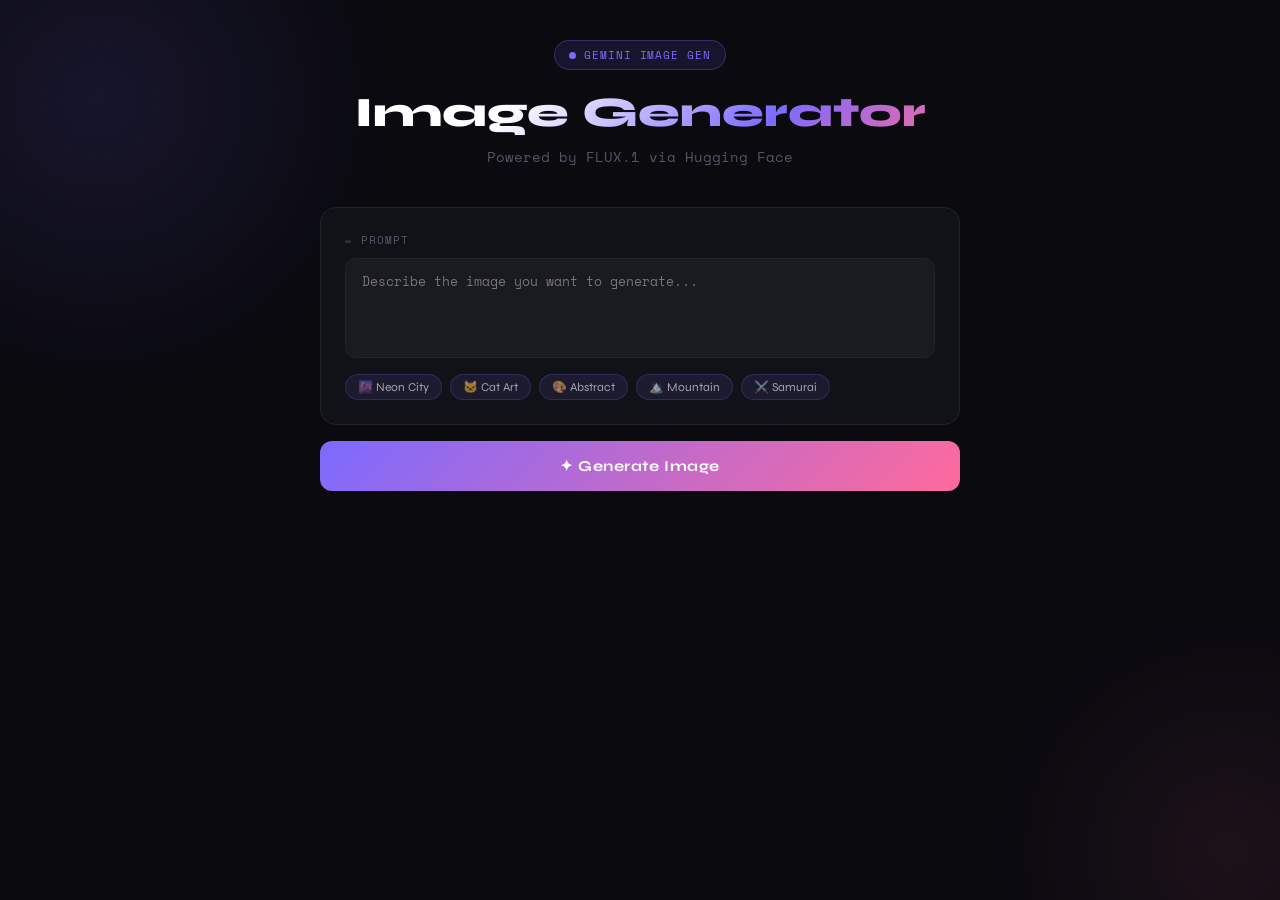
<file: Ai/index.html>
<!DOCTYPE html>
<html lang="en">
<head>
<meta charset="UTF-8">
<meta name="viewport" content="width=device-width, initial-scale=1.0">
<title>Gemini Image Generator</title>
<link href="https://fonts.googleapis.com/css2?family=Space+Mono:wght@400;700&family=Syne:wght@400;700;800&display=swap" rel="stylesheet">
<style>
  *, *::before, *::after { box-sizing: border-box; margin: 0; padding: 0; }

  :root {
    --bg: #0a0a0f;
    --surface: #111118;
    --border: #222230;
    --accent: #7c6aff;
    --accent2: #ff6a9b;
    --text: #e8e8f0;
    --muted: #555568;
  }

  body {
    background: var(--bg);
    color: var(--text);
    font-family: 'Syne', sans-serif;
    min-height: 100vh;
    display: flex;
    flex-direction: column;
    align-items: center;
    justify-content: flex-start;
    padding: 40px 20px;
    overflow-x: hidden;
  }

  body::before {
    content: '';
    position: fixed;
    top: -200px; left: -200px;
    width: 600px; height: 600px;
    background: radial-gradient(circle, rgba(124,106,255,0.12) 0%, transparent 70%);
    pointer-events: none;
    z-index: 0;
  }
  body::after {
    content: '';
    position: fixed;
    bottom: -200px; right: -200px;
    width: 500px; height: 500px;
    background: radial-gradient(circle, rgba(255,106,155,0.08) 0%, transparent 70%);
    pointer-events: none;
    z-index: 0;
  }

  .container {
    width: 100%;
    max-width: 640px;
    position: relative;
    z-index: 1;
  }

  header {
    text-align: center;
    margin-bottom: 40px;
  }

  .logo-badge {
    display: inline-flex;
    align-items: center;
    gap: 8px;
    background: rgba(124,106,255,0.12);
    border: 1px solid rgba(124,106,255,0.3);
    border-radius: 99px;
    padding: 6px 14px;
    font-family: 'Space Mono', monospace;
    font-size: 11px;
    color: var(--accent);
    letter-spacing: 0.08em;
    margin-bottom: 20px;
  }

  .dot {
    width: 7px; height: 7px;
    border-radius: 50%;
    background: var(--accent);
    animation: pulse 2s infinite;
  }

  @keyframes pulse {
    0%, 100% { opacity: 1; transform: scale(1); }
    50% { opacity: 0.5; transform: scale(0.8); }
  }

  h1 {
    font-size: clamp(28px, 6vw, 42px);
    font-weight: 800;
    line-height: 1.1;
    background: linear-gradient(135deg, #fff 30%, var(--accent) 70%, var(--accent2));
    -webkit-background-clip: text;
    -webkit-text-fill-color: transparent;
    background-clip: text;
    margin-bottom: 10px;
  }

  .subtitle {
    color: var(--muted);
    font-size: 14px;
    font-family: 'Space Mono', monospace;
  }

  .card {
    background: var(--surface);
    border: 1px solid var(--border);
    border-radius: 16px;
    padding: 24px;
    margin-bottom: 16px;
    transition: border-color 0.2s;
  }
  .card:focus-within {
    border-color: rgba(124,106,255,0.4);
  }

  label {
    display: block;
    font-size: 11px;
    font-family: 'Space Mono', monospace;
    color: var(--muted);
    letter-spacing: 0.1em;
    text-transform: uppercase;
    margin-bottom: 10px;
  }

  input, textarea {
    width: 100%;
    background: rgba(255,255,255,0.04);
    border: 1px solid var(--border);
    border-radius: 10px;
    padding: 12px 16px;
    color: var(--text);
    font-family: 'Space Mono', monospace;
    font-size: 13px;
    outline: none;
    transition: border-color 0.2s, box-shadow 0.2s;
  }
  input:focus, textarea:focus {
    border-color: var(--accent);
    box-shadow: 0 0 0 3px rgba(124,106,255,0.15);
  }

  textarea {
    resize: none;
    height: 100px;
    line-height: 1.6;
    letter-spacing: 0;
  }

  .quick-prompts {
    display: flex;
    flex-wrap: wrap;
    gap: 8px;
    margin-top: 12px;
  }
  .chip {
    background: rgba(124,106,255,0.1);
    border: 1px solid rgba(124,106,255,0.2);
    border-radius: 99px;
    padding: 5px 12px;
    font-size: 12px;
    color: rgba(255,255,255,0.6);
    cursor: pointer;
    transition: all 0.15s;
  }
  .chip:hover {
    background: rgba(124,106,255,0.2);
    border-color: var(--accent);
    color: #fff;
  }

  .generate-btn {
    width: 100%;
    padding: 16px;
    background: linear-gradient(135deg, var(--accent), var(--accent2));
    border: none;
    border-radius: 12px;
    color: #fff;
    font-family: 'Syne', sans-serif;
    font-size: 15px;
    font-weight: 700;
    cursor: pointer;
    letter-spacing: 0.03em;
    transition: opacity 0.2s, transform 0.1s, box-shadow 0.2s;
    position: relative;
    overflow: hidden;
  }
  .generate-btn:hover:not(:disabled) {
    opacity: 0.92;
    box-shadow: 0 8px 30px rgba(124,106,255,0.35);
    transform: translateY(-1px);
  }
  .generate-btn:active:not(:disabled) { transform: translateY(0); }
  .generate-btn:disabled { opacity: 0.5; cursor: not-allowed; }

  .result-area {
    margin-top: 24px;
    display: none;
  }
  .result-area.visible { display: block; }

  .result-label {
    font-size: 11px;
    font-family: 'Space Mono', monospace;
    color: var(--muted);
    letter-spacing: 0.1em;
    text-transform: uppercase;
    margin-bottom: 12px;
  }

  .image-wrapper {
    position: relative;
    border-radius: 16px;
    overflow: hidden;
    border: 1px solid var(--border);
    background: #0d0d15;
    min-height: 200px;
    display: flex;
    align-items: center;
    justify-content: center;
  }

  .image-wrapper img {
    width: 100%;
    display: block;
    border-radius: 16px;
  }

  .loader {
    display: flex;
    flex-direction: column;
    align-items: center;
    gap: 16px;
    padding: 48px;
  }
  .spinner {
    width: 44px; height: 44px;
    border: 3px solid var(--border);
    border-top-color: var(--accent);
    border-right-color: var(--accent2);
    border-radius: 50%;
    animation: spin 0.8s linear infinite;
  }
  @keyframes spin { to { transform: rotate(360deg); } }
  .loader-text {
    font-family: 'Space Mono', monospace;
    font-size: 12px;
    color: var(--muted);
    animation: blink 1.5s infinite;
  }
  @keyframes blink { 0%,100% { opacity:1 } 50% { opacity:0.4 } }

  .error-box {
    background: rgba(255,80,80,0.08);
    border: 1px solid rgba(255,80,80,0.25);
    border-radius: 10px;
    padding: 14px 16px;
    font-family: 'Space Mono', monospace;
    font-size: 12px;
    color: #ff8080;
    line-height: 1.6;
    margin-top: 12px;
    display: none;
  }
  .error-box.visible { display: block; }

  .download-btn {
    display: inline-flex;
    align-items: center;
    gap: 8px;
    margin-top: 14px;
    background: rgba(255,255,255,0.06);
    border: 1px solid var(--border);
    border-radius: 8px;
    padding: 9px 16px;
    color: var(--text);
    font-family: 'Space Mono', monospace;
    font-size: 12px;
    cursor: pointer;
    text-decoration: none;
    transition: background 0.15s;
  }
  .download-btn:hover { background: rgba(255,255,255,0.1); }
</style>
</head>
<body>
<div class="container">
  <header>
    <div class="logo-badge"><span class="dot"></span> GEMINI IMAGE GEN</div>
    <h1>Image Generator</h1>
    <p class="subtitle">Powered by FLUX.1 via Hugging Face</p>
  </header>

  <!-- PROMPT -->
  <div class="card">
    <label>✏️ Prompt</label>
    <textarea id="prompt" placeholder="Describe the image you want to generate..."></textarea>
    <div class="quick-prompts">
      <span class="chip" onclick="setPrompt('A futuristic city at night with neon lights')">🌆 Neon City</span>
      <span class="chip" onclick="setPrompt('A cute cat sitting on a cloud, digital art')">🐱 Cat Art</span>
      <span class="chip" onclick="setPrompt('Abstract colorful fluid art, 4K')">🎨 Abstract</span>
      <span class="chip" onclick="setPrompt('Beautiful mountain landscape at golden hour')">🏔️ Mountain</span>
      <span class="chip" onclick="setPrompt('Cyberpunk samurai warrior, highly detailed')">⚔️ Samurai</span>
    </div>
  </div>

  <button class="generate-btn" id="genBtn" onclick="generate()">
    ✦ Generate Image
  </button>

  <div class="error-box" id="errorBox"></div>

  <!-- RESULT -->
  <div class="result-area" id="resultArea">
    <div class="result-label">Generated Image</div>
    <div class="image-wrapper" id="imageWrapper">
      <div class="loader" id="loader">
        <div class="spinner"></div>
        <span class="loader-text">Generating your image...</span>
      </div>
    </div>
    <a class="download-btn" id="downloadBtn" style="display:none" download="gemini-image.png">
      ⬇ Download Image
    </a>
  </div>
</div>

<script>
function setPrompt(text) {
  document.getElementById('prompt').value = text;
}

// URL param se prompt auto-fill
(function() {
  const params = new URLSearchParams(window.location.search);
  const p = params.get('prompt');
  if (p) {
    window.addEventListener('DOMContentLoaded', function() {
      document.getElementById('prompt').value = p;
    });
  }
})();

async function generate() {
  const prompt = document.getElementById('prompt').value.trim();
  const errorBox = document.getElementById('errorBox');
  const resultArea = document.getElementById('resultArea');
  const imageWrapper = document.getElementById('imageWrapper');
  const downloadBtn = document.getElementById('downloadBtn');
  const genBtn = document.getElementById('genBtn');

  // Reset
  errorBox.className = 'error-box';
  downloadBtn.style.display = 'none';

  if (!prompt) { showError('Prompt likhna toh padega bhai!'); return; }

  // Show loader
  resultArea.className = 'result-area visible';
  imageWrapper.innerHTML = `<div class="loader"><div class="spinner"></div><span class="loader-text">Generating your image...</span></div>`;
  genBtn.disabled = true;
  genBtn.textContent = '⏳ Generating...';

  try {
    const response = await fetch('/api/generate', {
      method: 'POST',
      headers: { 'Content-Type': 'application/json' },
      body: JSON.stringify({ prompt })
    });

    if (!response.ok) {
      const err = await response.json().catch(() => ({}));
      const msg = err?.error || `HTTP ${response.status} error`;
      throw new Error(msg);
    }

    const blob = await response.blob();
    const imgSrc = URL.createObjectURL(blob);
    imageWrapper.innerHTML = `<img src="${imgSrc}" alt="Generated image" />`;

    downloadBtn.href = imgSrc;
    downloadBtn.download = 'generated-image.png';
    downloadBtn.style.display = 'inline-flex';

  } catch (err) {
    imageWrapper.innerHTML = '';
    resultArea.className = 'result-area';
    showError(err.message);
  } finally {
    genBtn.disabled = false;
    genBtn.textContent = '✦ Generate Image';
  }
}

function showError(msg) {
  const errorBox = document.getElementById('errorBox');
  errorBox.textContent = '⚠ ' + msg;
  errorBox.className = 'error-box visible';
}
</script>
</body>
</html>
</file>
